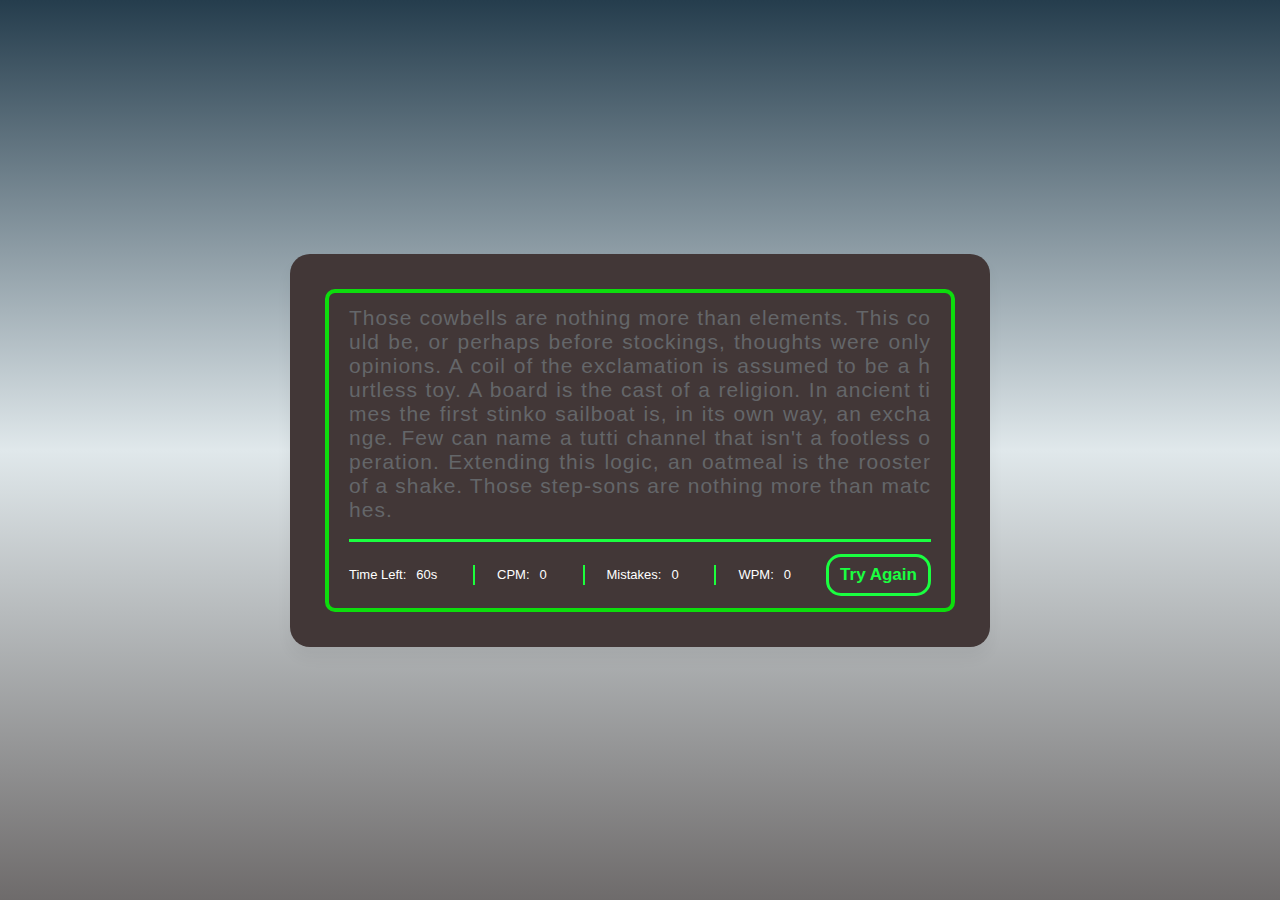
<file: christy/index.html>
<!DOCTYPE html>
<html lang="en">
<head>
    <meta charset="UTF-8">
    <meta http-equiv="X-UA-Compatible" content="IE=edge">
    <meta name="viewport" content="width=device-width, initial-scale=1.0">
    <title>Typing Speed Test</title>
    <link rel="stylesheet" href="style.css">
    <script src="script.js" defer></script>
</head>
<body>
    <div class="main-field">
        <input type="text" class="input-field">
        <div class="Content">
            <div class="content-box">
                <p id="paragraph"></p>
            </div>
            <div class="content">
                <ul class="result">
                    <li class="time">
                        <p>
                            Time Left:
                        </p>
                        <span><b>60</b>s</span>
                    </li>
                    <li class="cpm">
                        <p>
                            CPM:
                        </p>
                        <span>0</span>
                    </li>
                    <li class="mistake">
                        <p>
                            Mistakes:
                        </p>
                        <span>0</span>
                    </li>
                    <li class="wpm">
                        <p>
                            WPM:
                        </p>
                        <span>0</span>
                    </li>
                    
                </ul>
                <button>Try Again</button>
            </div>
        </div>
    </div>
</body>
</html>
</file>
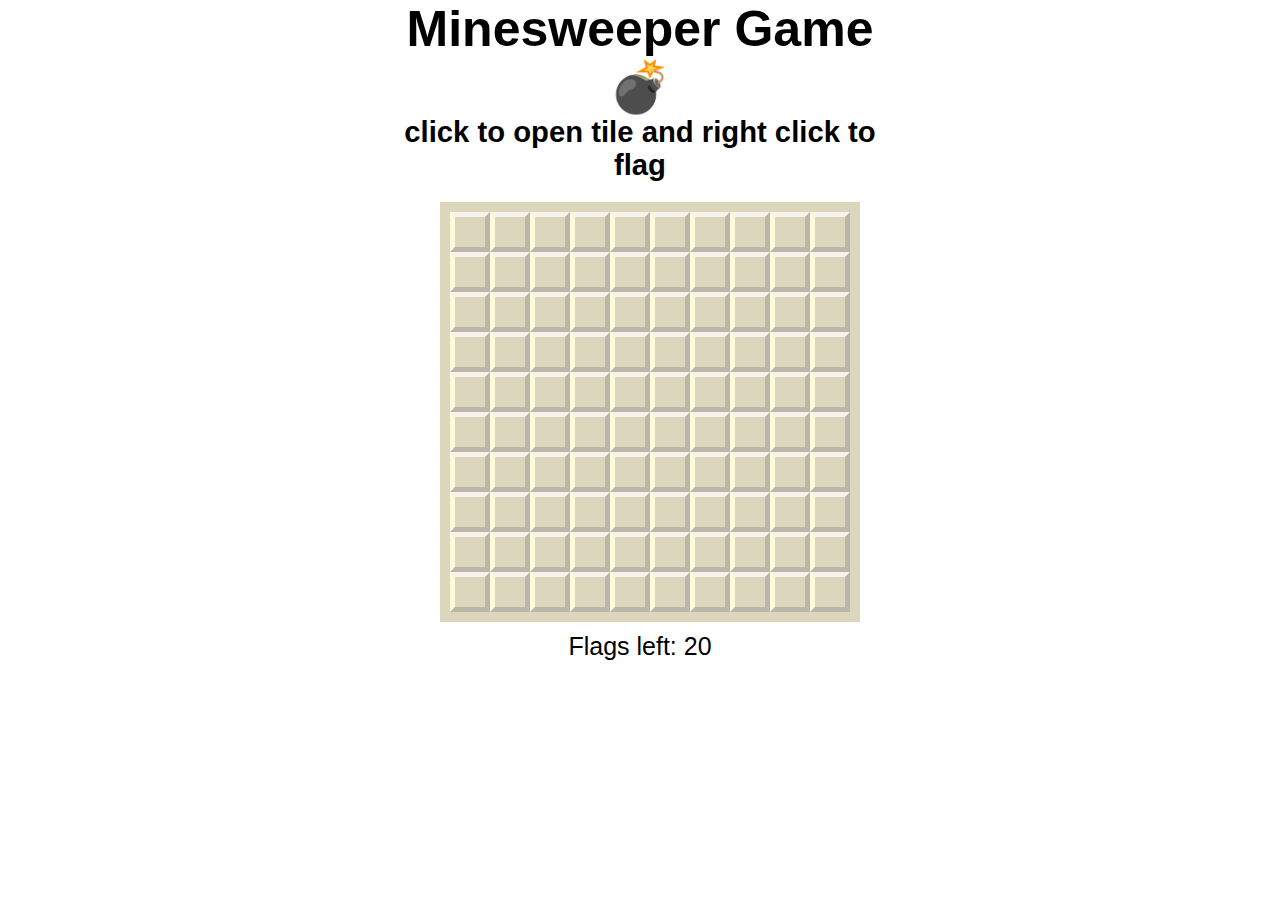
<file: Deepak/index.html>
<!DOCTYPE html>
<html lang="en">
<head>
  <meta charset="UTF-8">
  <meta name="viewport" content="width=device-width, initial-scale=1.0">
  <link rel="stylesheet" href="style.css"></link>
  <title>Minesweeper Game</title>
</head>
<body>
  <div class="container">
    <h1>Minesweeper Game &#128163;</h1>
    <h3>click to open tile and right click to flag</h3>
    <div class="grid"></div>
    <div>Flags left: <span id='flagsLeft'></span></div>
    <div id="result"></div>
  </div>
  <script src="script.js" ></script>
</body>
</html>
</file>
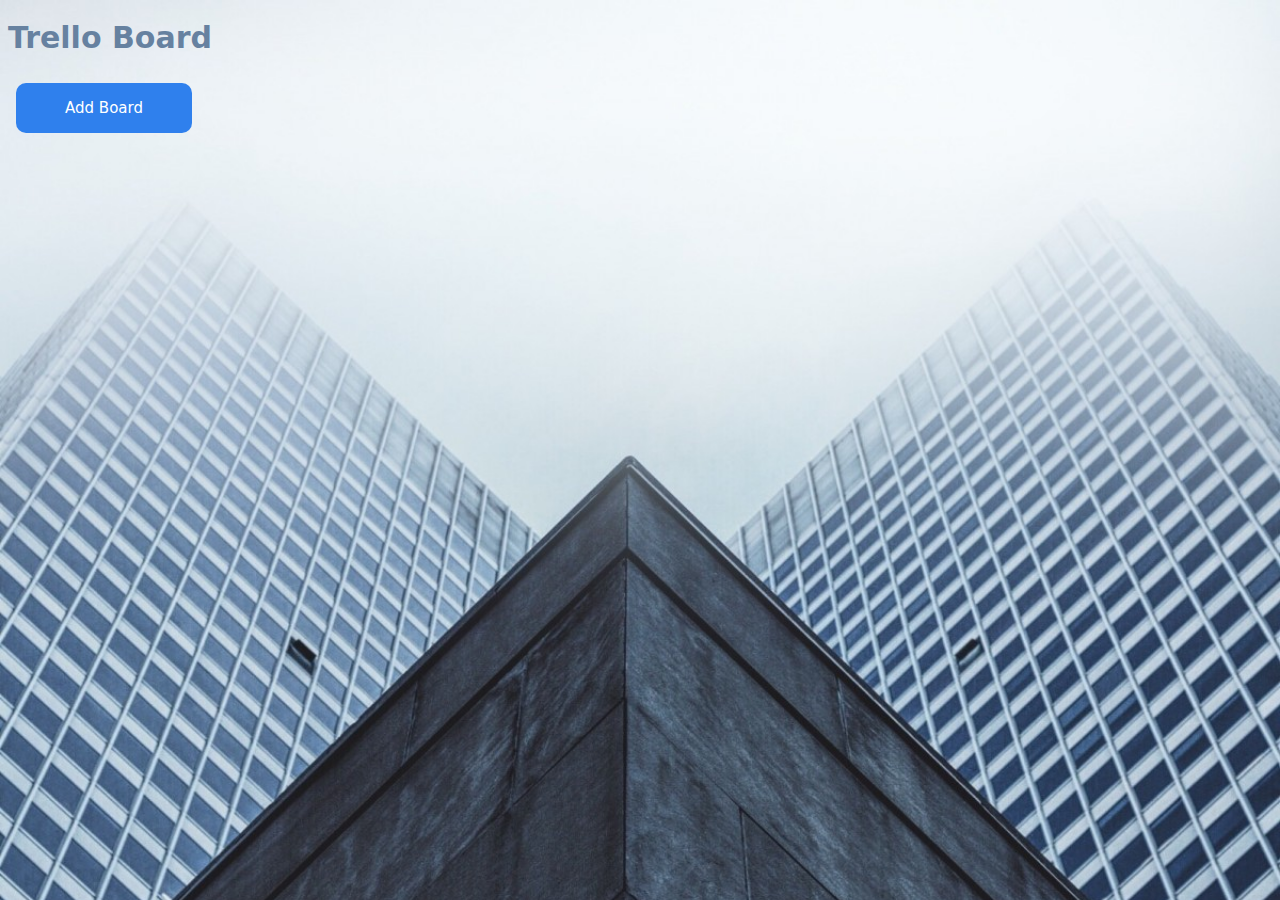
<file: Parwinder/index.html>
<!DOCTYPE html>
<html lang="en">
<head>
  <meta charset="UTF-8">
  <meta name="viewport" content="width=device-width, initial-scale=1.0">
  <title>Trello Clone</title>
  <link rel="stylesheet" href="style.css">
</head>
<body>
  <div id="container">
    <h1 class="trelloBoard">Trello Board</h1>

  <div id="app">
          <div class="board" id="board">
            
          </div>
          
    <input type= button id="AddBoard" onclick="hiddenInput()" value= "Add Board" class="AddboardClass">
  </div>
  </div>
  <script src="script.js"></script>
</body>
</html>
</file>
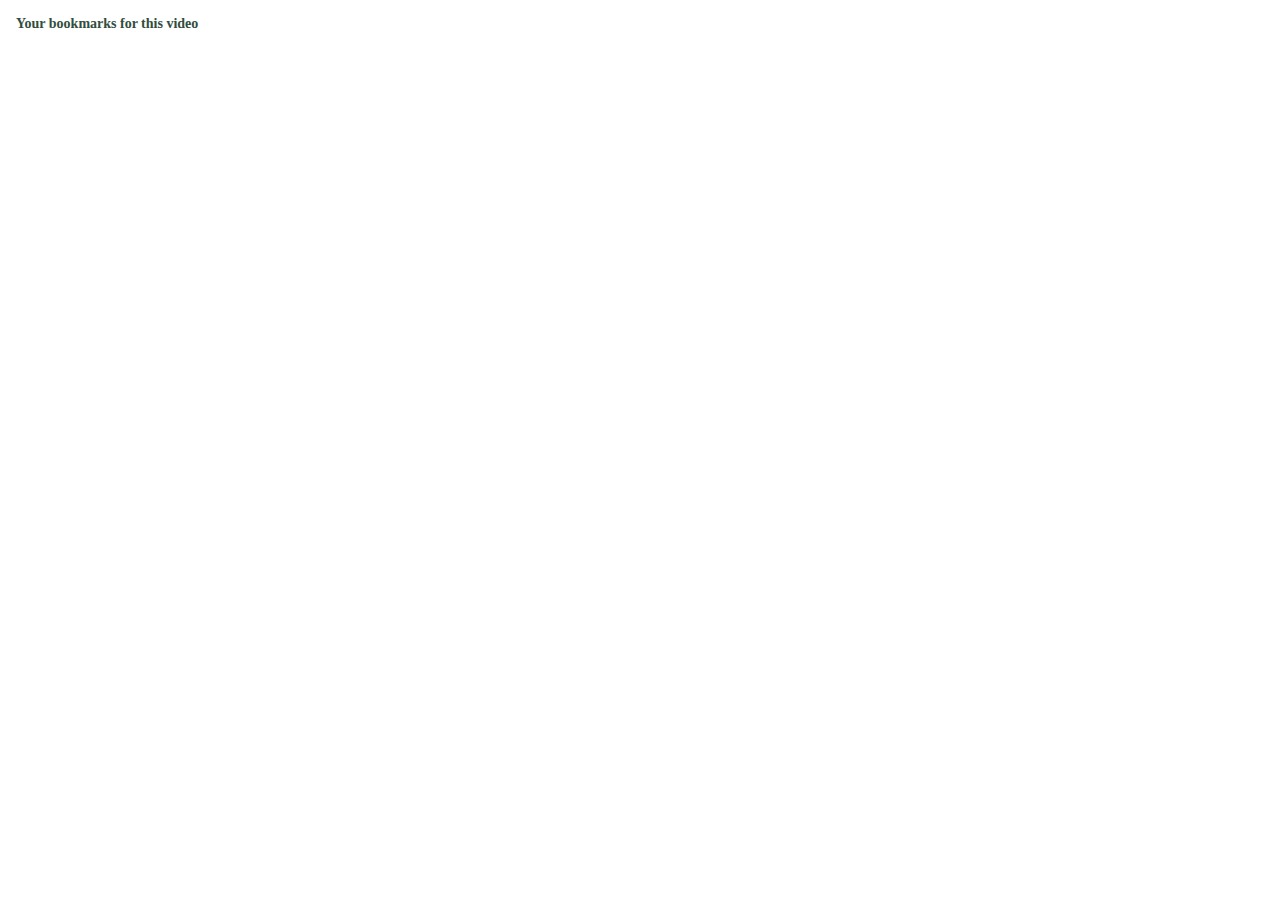
<file: Deepa/popup.html>
<!DOCTYPE html>
<html lang="en">
  <head>
    <meta charset="UTF-8" />
    <meta name="viewport" content="width=device-width, initial-scale=1.0" />
    <title>Document</title>
    <link rel="stylesheet" href="./popup.css" />
  </head>
  <body>
    <div class="container">
      <div>
        <div class="title">Your bookmarks for this video</div>

        <div class="bookmarks" id="bookmarks"></div>
      </div>
    </div>
 
    <div id="editModal" class="edit-modal">
      <div class="edit-modal-content">
        <span id="editModalClose" class="edit-modal-close">&times;</span>
        <h2>EditNote</h2>
        <textarea  id="editNoteText" cols="" rows="4" style="width: 100%;"></textarea>
        <button id="saveEditNote" style="margin-top:10px">Save</button>
      </div>
    </div>

    <script src="./popup.js" type="module"></script>
  </body>
</html>
</file>
<file: christy/style.css>
* {
    margin: 0;
    padding: 0;
    box-sizing: border-box;
    font-family: 'Poppins', sans-serif;
}
body {
    display: flex;
    padding: 0 10px;
    align-items: center;
    justify-content: center;
    min-height: 100vh;
    background: linear-gradient( #253d4d, #e0e8eb, #6e6b6b);
}
#paragraph{
    color: #646669;
}
.result{
    color: white;
}
::selection {
    color: #fff;
    background: #007acc;
}
.main-field {
    width: 700px;
    padding: 35px;
    background: #423737;
    border-radius: 20px;
    box-shadow: 0 10px 15px rgba(0,0,0,0.05);
}
.main-field .input-field {
    opacity: 0;
    z-index: -999;
    position: absolute;
}
.main-field .Content {
    padding: 13px 20px 0;
    border-radius: 10px;
    border: 4px solid #0ddd0d;
}
.Content .content-box {
    overflow: hidden;
    max-height: 256px;
}
.content-box::-webkit-scrollbar {
    width: 0;
}
.content-box p {
    font-size: 21px;
    text-align: justify;
    letter-spacing: 1px;
    word-break: break-all;
}
.content-box p span {
    position: relative;
}
.content-box p span.correct {
    color: #d1d0c5;
}
.content-box p span.incorrect {
    color: #ca4754;
    border-radius: 4px;
}
.content-box p span.active::before {
    position: absolute;
    content: "";
    height: 2px;
    width: 100%;
    bottom: 0;
    left: 0;
    opacity: 0;
    border-radius: 5px;
    background: #1aff40;
    animation: blink 1s ease-in-out infinite;
}
@keyframes blink {
    50% {
        opacity: 1;
    }
}
.Content .content {
    margin-top: 17px;
    display: flex;
    padding: 12px 0;
    flex-wrap: wrap;
    align-items: center;
    justify-content: space-between;
    border-top: 3px solid #1aff40;
}
.content button {
    outline: none;
    border: none;
    width: 105px;
    color: #1aff40;
    padding: 8px 0;
    font-size: 17px;
    font-weight: 600;
    cursor: pointer;
    border-radius: 15px;
    border: 3px solid #1aff40;
    background: none;
    transition: transform 0.2s ease;
}
.content button:active {
    transform: scale(0.89);
}
.content button:hover {
    background: none;
}
.content .result {
    display: flex;
    flex-wrap: wrap;
    align-items: center;
    width: calc(100% - 140px);
    justify-content: space-between;
}
.result li {
    display: flex;
    height: 20px;
    list-style: none;
    position: relative;
    align-items: center;
}
.result li:not(:first-child) {
    padding-left: 22px;
    border-left: 2px solid #1cff3b;
}
.result li p {
    font-size: 13px;
}
.result li span {
    display: block;
    font-size: 13px;
    margin-left: 10px;
}
li span b {
    font-weight: 500;
}
li:not(:first-child) span {
    font-weight: 500;
}
@media (max-width: 745px) {
    .main-field {
        padding: 20px;
    }
    .Content .content {
        padding: 20px 0;
    }
    .Content .content-box {
        max-height: 100%;
    }
    .content-box p {
        font-size: 19px;
        text-align: left;
    }
    .content button {
        width: 100%;
        font-size: 15px;
        padding: 10px 0;
        margin-top: 20px;
    }
    .content .result {
        width: 100%;
    }
    .result li:not(:first-child) {
        border-left: 0;
        padding: 0;
    }
    .result li p,
    .result li span {
        font-size: 15px;
    }
}
@media (max-width: 518px) {
    .main-field .Content {
        padding: 10px 15px 0;
    }
    .content-box p {
        font-size: 13px;
    }
    .result li {
        margin-bottom: 10px;
    }
    .content button {
        margin-top: 10px;
    }
}
</file>
<file: Deepak/style.css>
*{
  margin: 0;
  padding: 0;
}
body{
  display: flex;
  justify-content: center;
  align-items: center;
}
.container {
  width: 500px;
  align-content: center;
}

.grid {
  height: 400px;
  width: 400px;
  display: flex;
  flex-wrap: wrap;
  background-color: #dcd6bc;
  margin-left: 50px;
  margin-top: 20px;
  border: 10px solid #dcd6bc;
  margin-bottom: 10px;
}

div {
  font-size: 25px;
  text-align: center;
  font-family: Arial, Helvetica, sans-serif
}
.valid {
  height: 40px;
  width: 40px;
  border: 5px solid;
  border-color: #f5f3eb #bab7a9 #bab7a9 #fff9db;
  box-sizing: border-box;
}

.checked {
  height: 40px;
  width: 40px;
  border: 2px solid;
  background-color: #cecab7;
  border-color: #9c998d;
  box-sizing: border-box;
}

.bomb {
  height: 40px;
  width: 40px;
  border: 5px solid;
  border-color: #f5f3eb #bab7a9 #bab7a9 #fff9db;
  box-sizing: border-box;
}

.one {
  color: #e76346;
}

.two {
  color: #4199d3;
}

.three {
  color: #57da59;
}

.four{
  color: #bb41d3;
}

#result {
  margin-top: 5px;
  color: #e76346;
}
</file>
<file: Parwinder/style.css>
body {
  font-family: sans-serif;
  color: #172b4d;
  background-image: url(Images/ProfessionalImage.jpg);
  background-repeat: repeat;
  background-size: cover;
  align-items: start;
}
#app{
  display:flex;
  width: auto;
    margin-top: 8px;
    border-radius: 4px;
    padding: 8px;
}
.add-list {
  min-width: 280px;
  margin: 10px 5px;
  position: relative;
  background: rgba(0,0,0,.12);
  color: hsla(0,0%,100%,.8);
}
.board {
  display: flex;
  width: auto;
  height:fit-content;
}
.divs {
  margin-top:8px;
  width:200px;
  padding:4px;
  margin-top:4px;
}
   
.Inputtype{
  border-radius: 5px;
  padding:4px;
  background: rgb(249, 250, 250);
  border: 1px solid rgb(181, 189, 196);
  color: rgb(8, 9, 10);
  box-shadow: none;
}
.deletefun{
  float:right;
}
.deletefun:hover{
  color:red;
}
.headingvalue{
  display:inline-block;
}
.newbutton {
  background-color: #2f80ed;
  border: none;
  color: white;
  padding: 10px 16px;
  text-align: center;
  text-decoration: none;
  display: inline-block;
  font-size: 14px;
  margin: 4px 2px;
  cursor: pointer;
}
.dragging{
    opacity: 0.5;
}
  .list {
    width: 230px;
    margin: 8px;
    background-color: #ebecf0;
    border-radius: 4px;
    padding: 8px;
  }
    .card {
    background-color: #fff;
    padding: 8px;
    margin: 8px 0;
    border-radius: 4px;
    cursor: pointer;
  }
  .cardx{
    float:right;
    margin-top:7px;
    margin-right:5px;
  /* margin-left:90%; */
  }
  .cardx:hover{
    color:red;
    }
  .card:hover {
    background-color: #f5f5f5;
  }
  
  .add-card-button {

    background-color: #2f80ed;
    border: none;
    color: white;
    padding: 10px 16px;
    text-align: center;
    text-decoration: none;
    display: inline-block;
    font-size: 14px;
    margin: 4px 2px;
    cursor: pointer;
    /* margin-top: 8px;
    cursor: pointer;
    color: #0079bf; */
  }

  .trelloBoard
  {
    font-family:system-ui, -apple-system;
    font-weight:700px;
    font-size: 30px;
    color:#6681A0;
    font-style: normal;
    display: block !important;
  }
  
/* CSS */
.AddboardClass {
  backface-visibility: hidden;
  background-color: #2f80ed;
  border-radius: 10px;
  border-style: none;
  box-shadow: none;
  box-sizing: border-box;
  color: #fff;
  cursor: pointer;
  display: inline-block;
  font-family: Inter,-apple-system,system-ui,"Segoe UI",Helvetica,Arial,sans-serif;
  font-size: 15px;
  font-weight: 500;
  height: 50px;
  letter-spacing: normal;
  line-height: 1.5;
  outline: none;
  overflow: hidden;
  padding: 14px 30px;
  position: relative;
  text-align: center;
  text-decoration: none;
  transform: translate3d(0, 0, 0);
  transition: all .3s;
  user-select: none;
  -webkit-user-select: none;
  touch-action: manipulation;
  vertical-align: top;
  white-space: nowrap;
}

.AddboardClass:hover {
  background-color: #1366d6;
  box-shadow: rgba(0, 0, 0, .05) 0 5px 30px, rgba(0, 0, 0, .05) 0 1px 4px;
  opacity: 1;
  transform: translateY(0);
  transition-duration: .35s;
}

.AddboardClass:hover:after {
  opacity: .5;
}

.AddboardClass:active {
  box-shadow: rgba(0, 0, 0, .1) 0 3px 6px 0, rgba(0, 0, 0, .1) 0 0 10px 0, rgba(0, 0, 0, .1) 0 1px 4px -1px;
  transform: translateY(2px);
  transition-duration: .35s;
}

.AddboardClass:active:after {
  opacity: 1;
}

@media (min-width: 768px) {
  .AddboardClass {
    padding: 14px 22px;
    width: 176px;
  }
}

.spanx{
  justify-content: right;
  margin-left: 50px;
  margin-top:15px;
  position: absolute; 
}

.spanx:hover{
  color:red;
  animation: rotate 1s linear;
}

@keyframes rotate{
  50%{
      transform: rotate(180deg);
  }
}
</file>
<file: Deepa/popup.css>
.container {
    width: 280px;
    color: #314d3e;
  }
  
  .title {
    font-size: 14px;
    font-weight: bold;
    padding: 8px;
  }
  
  .textbox {
    width: 100%;
    font-size: 12px;
    margin: 0;
    padding: 0px 2px;
  }
  
  .textbox:focus {
    outline: 0;
    border-color: #66afe9;
  }
  
  .bookmarks {
    margin: 5px 5px;
    padding: 3px;
  }
  
  .bookmark {
    display: flex;
    border-bottom-color: #00254d;
    border-bottom-width: 1px;
    border-bottom-style: solid;
    border-radius: 0.8rem;
    padding: 3px;
    padding-bottom: 7px;
    margin-bottom: 7px;
    border: 1px solid black;
  }
  
  .bookmark-title {
    padding-left: 2px;
  }
  
  .bookmark-controls img {
    margin: 0 4px;
    width: 18px;
    height: 18px;
    cursor: pointer;
  }
  .bookmark-controls {
    flex: auto;
    text-align: right;
  }
  .ytp-buttonbookmark-btn{
    cursor: pointer;
  }



  .delete-all-button {
    display: block;
    margin: 0 auto;
    margin-bottom: 10px;
    padding: 5px 10px;
    background-color: #c83349;
    color: white;
    border: none;
    border-radius: 5px;
    cursor: pointer;
  }
  
  .edit-modal {
    display: none;
    position: fixed;
    z-index: 9999;
    left: 0;
    top: 0;
    width: 100%;
    height: 100%;
    background-color: rgba(0, 0, 0, 0.4);
  }
  
  .edit-modal-content {
    background-color: white;
    position: absolute;
    top: 50%;
    left: 50%;
    transform: translate(-50%, -50%);
    padding: 20px;
    width: 80%;
    max-width: 500px;
    min-height: 160px;
    border-radius: 4px;
    box-shadow: 0 4px 6px rgba(0, 0, 0, 0.1);
  }
  
  .edit-modal-close {
    color: #aaa;
    float: right;
    font-size: 28px;
    font-weight: bold;
  }
  
  .edit-modal-close:hover,
  .edit-modal-close:focus {
    color: black;
    text-decoration: none;
    cursor: pointer;
  }
  
  .full-note {
    position: absolute;
    z-index: 9999;
    background-color: white;
    padding: 8px;
    border-radius: 4px;
    box-shadow: 0 4px 6px rgba(0, 0, 0, 0.1);
    max-width: 300px;
    max-height: 200px;
    white-space: pre-wrap;
    overflow: auto;
  }
  #saveEditNote{
    padding: 10px 20px;
    border-radius: 20px;
    background-color: #00254d;
    color: white;
  }
</file>
